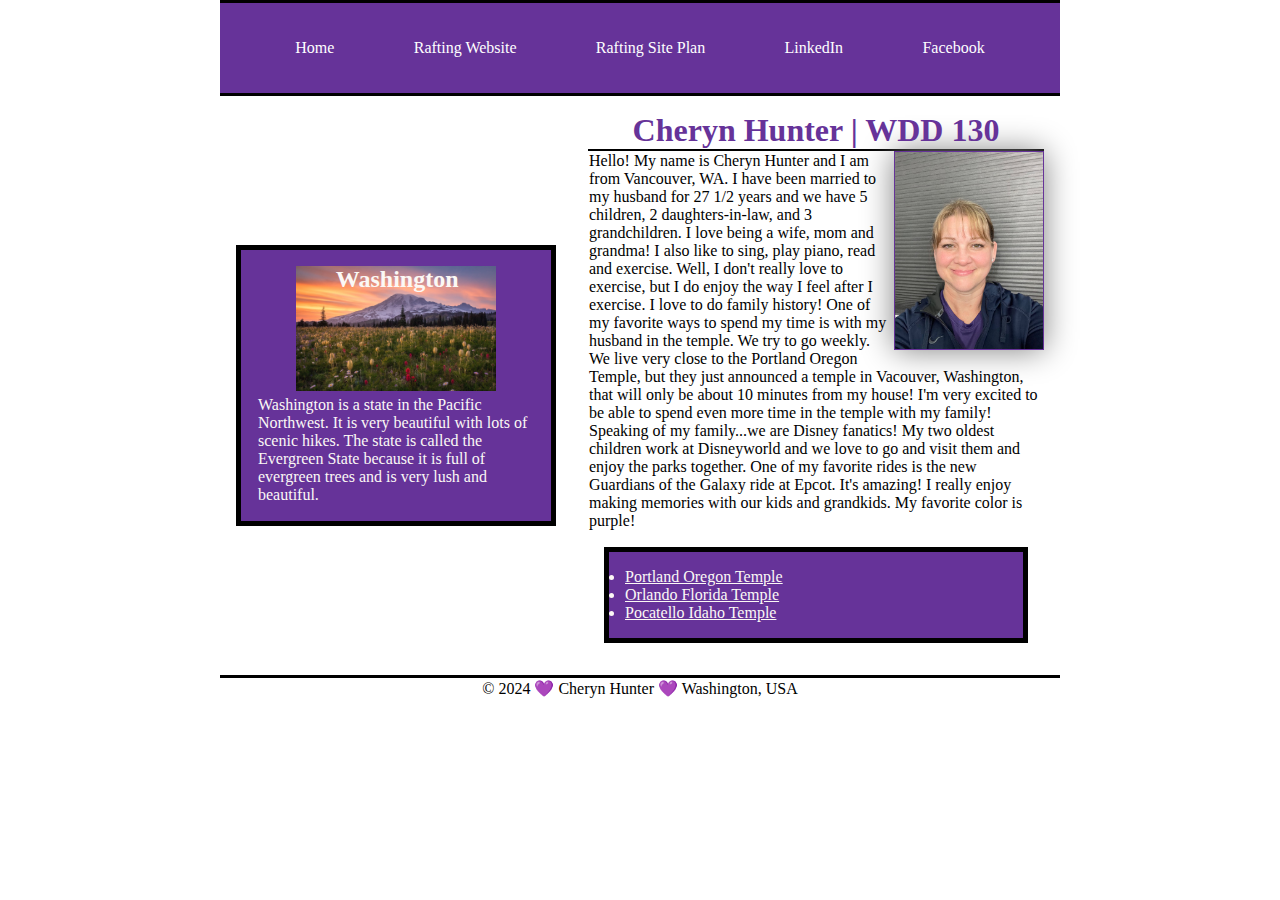
<file: index.html>
<!DOCTYPE html>
<html lang="en-US">
  <head>
    <meta charset="utf-8">
    <meta name="viewport" content="width=device-width,initial-scale=1.0">
    <title>Cheryn Marie Hunter | WDD 130</title>
    <meta name="description" content="This is a getting to know you page about Cheryn Hunter, for her class WDD130, and also includes some information about river rafting.">
    <meta name="author" content="Cheryn Hunter">
    <link rel="stylesheet" href="styles/styles.css">
  </head>
  <body>
    <header>
      <nav>
        <a href="#">Home</a>
        <a href="wwr/">Rafting Website</a>
        <a href="wwr/site-plan-rafting.html">Rafting Site Plan</a>
        <a href="https://www.linkedin.com/in/cheryn-hunter-31a5332a0/">LinkedIn</a>
        <a href="https://www.facebook.com/cheryn.hunter">Facebook</a>
      </nav>
    </header>
      <div class="grid">
        <main>
          <h1>Cheryn Hunter | WDD 130</h1>
          <img src="images/profile.jpg" alt="Cheryn M Hunter" width="200">
          <p>Hello!  My name is Cheryn Hunter and I am from Vancouver, WA.  I have been married to my husband for 27 1/2 years and we have 5 children, 2 daughters-in-law, and 3 grandchildren.  I love being a wife, mom and grandma!  I also like to sing, play piano, read and exercise.  Well, I don't really love to exercise, but I do enjoy the way I feel after I exercise. I love to do family history!  One of my favorite ways to spend my time is with my husband in the temple.  We try to go weekly.  We live very close to the Portland Oregon Temple, but they just announced a temple in Vacouver, Washington, that will only be about 10 minutes from my house!  I'm very excited to be able to spend even more time in the temple with my family!  Speaking of my family...we are Disney fanatics!  My two oldest children work at Disneyworld and we love to go and visit them and enjoy the parks together.  One of my favorite rides is the new Guardians of the Galaxy ride at Epcot.  It's amazing!  I really enjoy making memories with our kids and grandkids. My favorite color is purple!</p>
          <ul class="box">
            <li><a href="https://www.churchofjesuschrist.org/temples/details/portland-oregon-temple?lang=eng" target="_blank">Portland Oregon Temple</a></li>
            <li><a href="https://www.churchofjesuschrist.org/temples/details/orlando-florida-temple?lang=eng" target="-blank">Orlando Florida Temple</a></li>
            <li><a href="https://www.churchofjesuschrist.org/temples/details/pocatello-idaho-temple?lang=eng" target="_blank">Pocatello Idaho Temple</a></li>
          </ul>
        </main>
        <aside class="box">
          <h2>Washington</h2>
          <img src="images/washington.jpg" alt="Mount Ranier with flowers">
          <p>Washington is a state in the Pacific Northwest.  It is very beautiful with lots of scenic hikes.  The state is called the Evergreen State because it is full of evergreen trees and is very lush and beautiful.</p>
          </aside>
      </div>
    <footer>
      <p>© 2024 💜 Cheryn Hunter 💜  Washington, USA</p>
    </footer>
  </body>
  <!--5/8/24-->
</html>
</file>
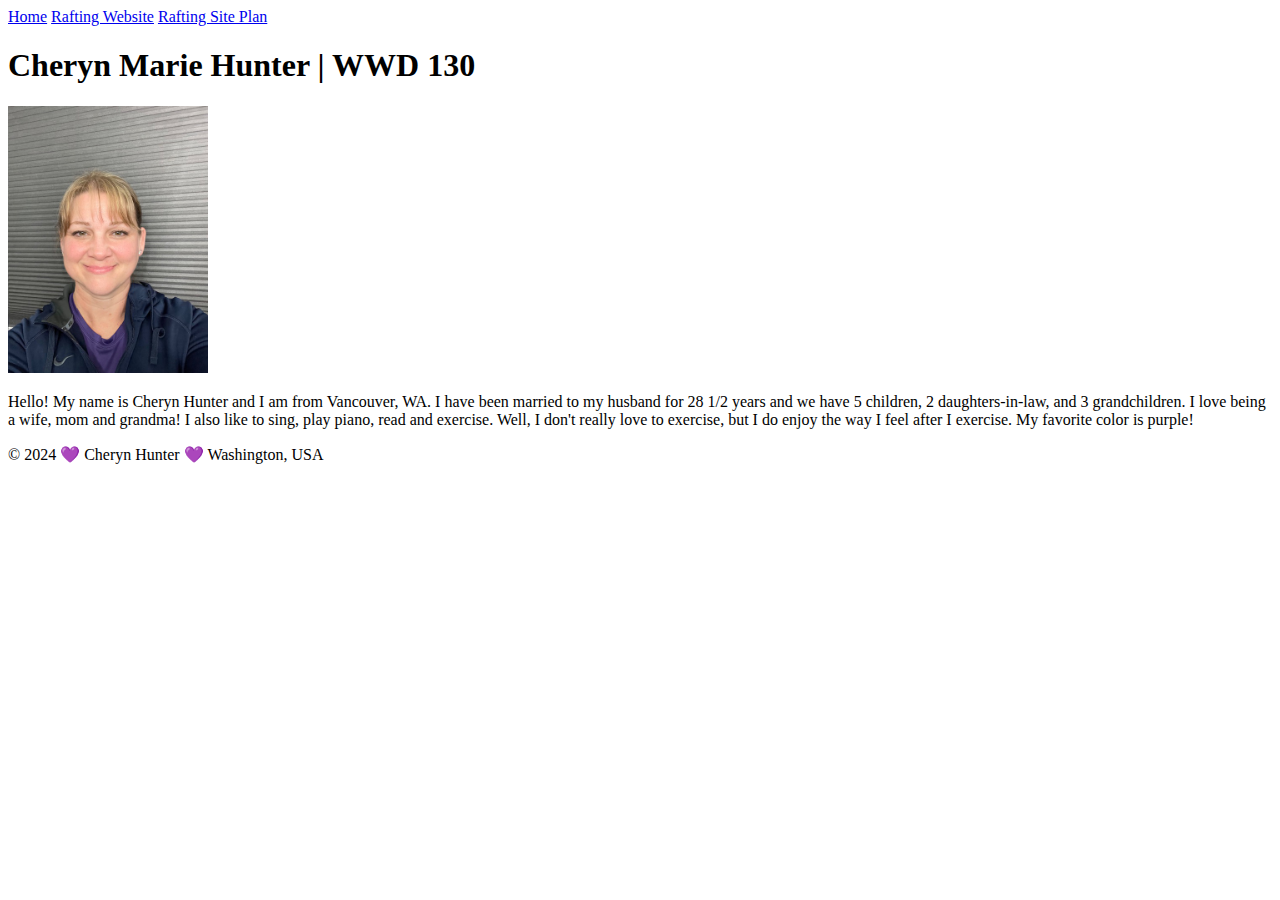
<file: test-site/index.html>
<!DOCTYPE html>
<html lang="en-US">
  <head>
    <meta charset="utf-8">
    <meta name="viewport" content="width=devce-width,initial-scal=1/0">
    <title>Cheryn Marie Hunter | WWD130</title>
  </head>
  <body>
    <header>
      <nav>
        <a href="#">Home</a>
        <a href="wwr/">Rafting Website</a>
        <a href="wwr/site-plan-rafting.html">Rafting Site Plan</a>
      </nav>
    </header>
    <main>
      <h1>Cheryn Marie Hunter | WWD 130</h1>
      <img src="images/profile.jpg" alt="Cheryn M Hunter" width="200">
      <p>Hello!  My name is Cheryn Hunter and I am from Vancouver, WA.  I have been married to my husband for 28 1/2 years and we have 5 children, 2 daughters-in-law, and 3 grandchildren.  I love being a wife, mom and grandma!  I also like to sing, play piano, read and exercise.  Well, I don't really love to exercise, but I do enjoy the way I feel after I exercise. My favorite color is purple!</p>
    </main>
    <footer>
      <p>© 2024 💜 Cheryn Hunter 💜  Washington, USA</p>
    </footer>
  </body>
</html>
</file>
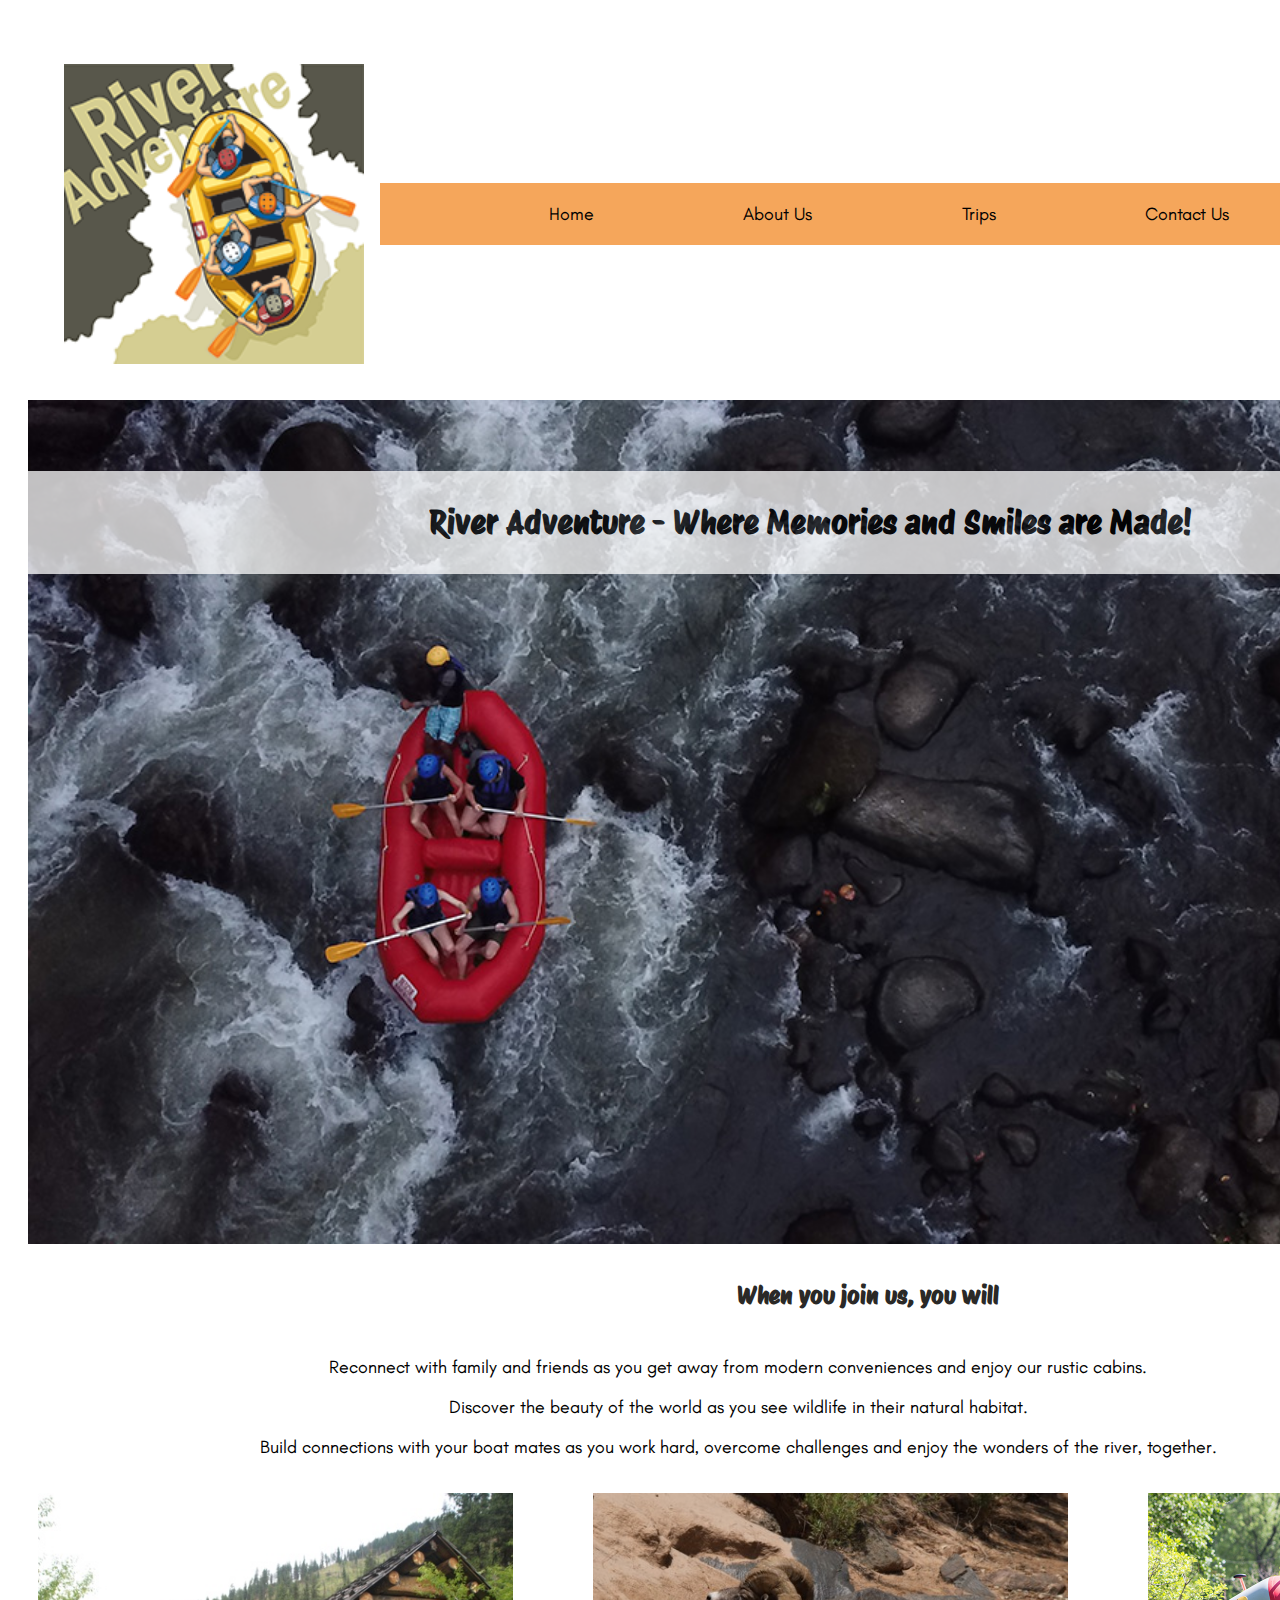
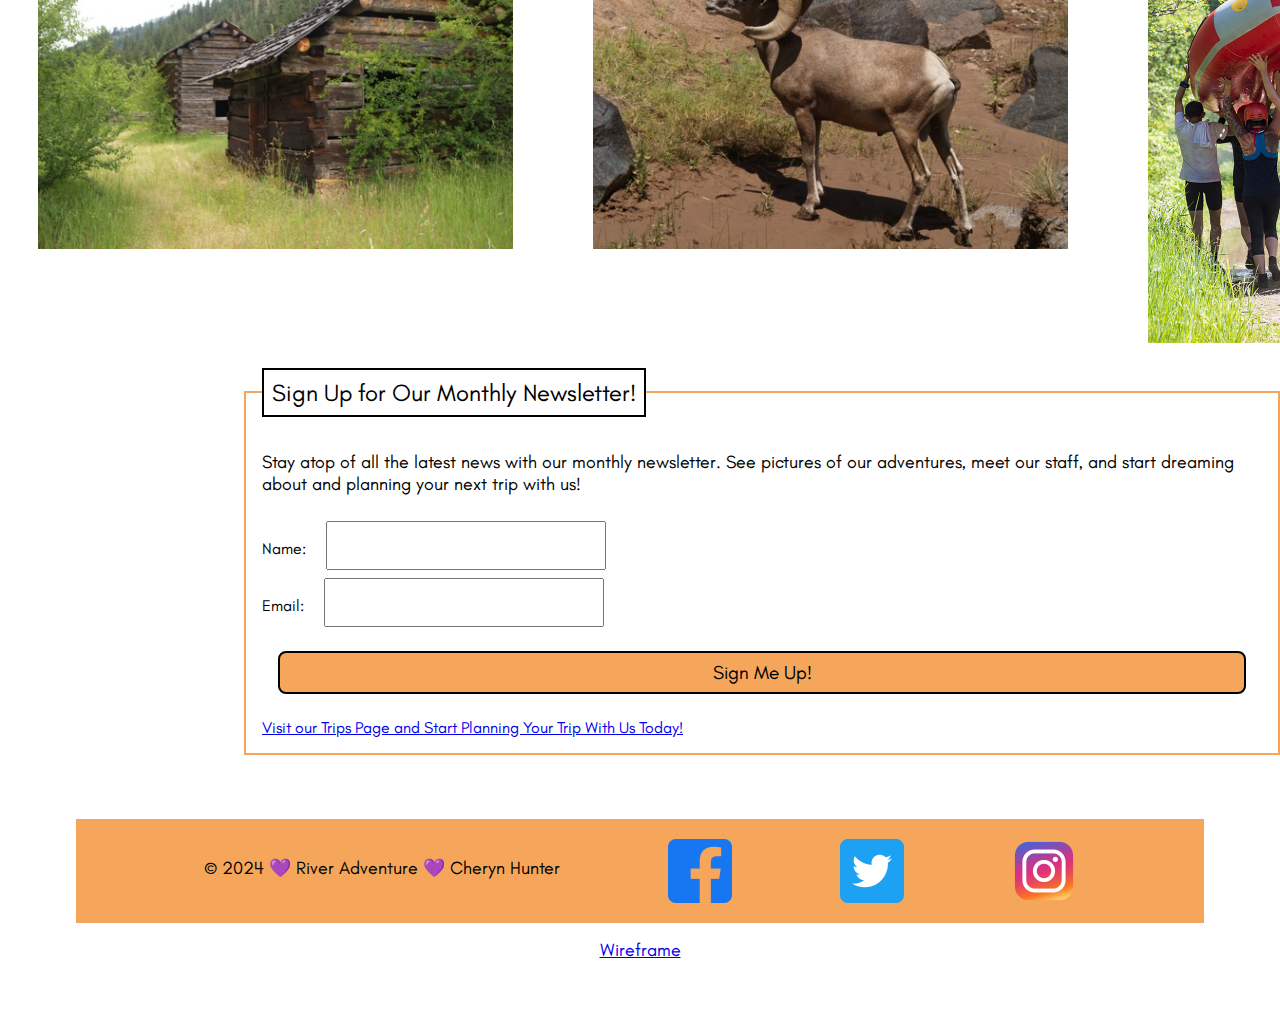
<file: wwr/index.html>
<!DOCTYPE html>
<html lang="en-US">
<head>
    <meta charset="utf-8">
    <meta name="viewport" content="width=device-width, initial-scale=1.0">
    <title>River Adventure | Home</title>
    <meta name="description" content="This is the home page for our rafting website.">
    <meta name="author" content="Cheryn Hunter">
    <link rel="stylesheet" href="styles/rafting.css">
</head>
<body>
    <header>
        <img src="images/river_adventure_logo.png" width = 300 alt="Rafting Site Logo">
        <nav>
            <a href="index.html">Home</a>
            <a href="about.html">About Us</a>
            <a href="trips.html">Trips</a>
            <a href="contact.html">Contact Us</a>
        </nav>
    </header>
    <main>
        <div class="banner">
            <img src="images/rafting_full_width.jpg" width= 1500 alt="Beautiful River Scene">
            <h1>River Adventure - Where Memories and Smiles are Made!</h1>
        </div>
        <section>
            <div class="grid_home">    
                <div class="heading">
                    <h2>When you join us, you will</h2>
                </div>
                    <div class="text_home">  
                    <p>Reconnect with family and friends as you get away from modern conveniences and enjoy our rustic cabins.</p>
                    <p>Discover the beauty of the world as you see wildlife in their natural habitat.</p>
                    <p>Build connections with your boat mates as you work hard, overcome challenges and enjoy the wonders of the river, together.</p>
                </div> 
                <div class="img1_home">     
                    <img src="images/rafting_camp.jpg" width = 475 alt="Rafting Image Cabins">
                </div>
                <div class="img2_home">
                    <img src="images/rafting_wildlife.jpg" width = 475 alt="Rafting Image of a goat">
                </div>
                <div class="img3_home">
                    <img src="images/rafting_teamwork.jpg" width = 300 alt="Rafting Image carrying a raft">
                </div>
            </div>
        </section>
        <section>
            <div class="home_form">
            <fieldset>
                <legend>Sign Up for Our Monthly Newsletter!</legend>
                <p>Stay atop of all the latest news with our monthly newsletter.  See pictures of our adventures, meet our staff, and start dreaming about and planning your next trip with us!</p>
                <div>
                    <label for="fullname">Name:</label>
                    <input type="text" id="fullname" name="fullname"><br>
                </div>
                <div>    
                    <label for="usermail">Email:</label>
                    <input type="text" id="usermail" name="usermail">
                </div>
                <button type="submit">Sign Me Up!</button>
                <div>
                    <a href="trips.html" target="trips.html">Visit our Trips Page and Start Planning Your Trip With Us Today!</a> 
                </div>
            </fieldset>
            </div>
        </section>
    </main>
    <footer>
        <nav class="sociallinks">
        <p>© 2024 💜 River Adventure 💜 Cheryn Hunter </p>
        <a href="https://www.facebook.com/">
            <img src="images/facebook_logo.webp" alt="Facebook">
        </a>
        <a href="http://www.twitter.com/">
            <img src="images/twitter_logo.webp" alt="Twitter">
        </a>
        <a href="http://www.instagram.com/">
            <img src="images/instagram_logo.webp" alt="Instagram">
        </a>
        </nav>
        <a href="https://app.moqups.com/VgoqsIKIDoUHlzZID0uE18DLjal6WT64/view/page/a11b8ff83">Wireframe</a>
    </footer>    
</body>
</html>
</file>
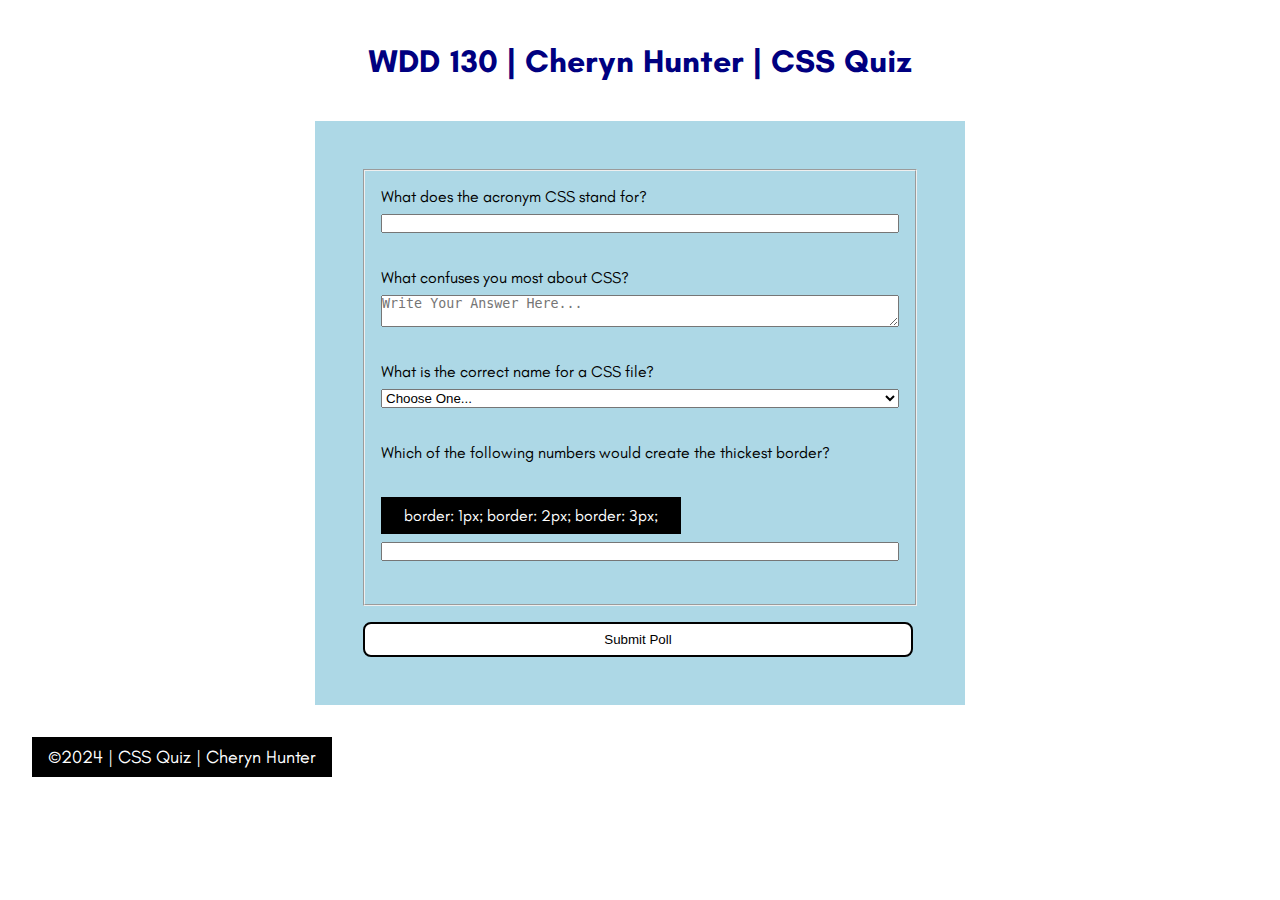
<file: quiz.html>
<!DOCTYPE html>
<html lang="en">
<head>
    <meta charset="UTF-8">
    <meta name="viewport" content="width=device-width, initial-scale=1.0">
    <title>CSS Quiz</title>
    <meta name="description" content="This is a kquiz about CSS.">
    <meta name="author" content="Cheryn Hunter">
    <link rel="stylesheet" href="styles/quiz.css">
</head>
<body>
    <header>
        <h1>WDD 130 | Cheryn Hunter | CSS Quiz</h1>
    </header>
    <main>
        <form>
            <fieldset>
                    <label for="q1">What does the acronym CSS stand for?</label>
                    <input type="text" id="q1" name="q1"><br>   
                    <label for="q2">What confuses you most about CSS?</label>
                    <textarea id="q2" name="q2" rows="2" placeholder="Write Your Answer Here..."></textarea><br>  
                    <label for="q3">What is the correct name for a CSS file? </label>
                    <select id="q3" name="q3">
                        <option value="choose one">Choose One...</option>
                        <option value="styles.html">styles.html</option>
                        <option value="styles.py">styles.py</option>
                        <option value="styles.css">styles.css</option>
                    </select><br>
                    <label for="q4">Which of the following numbers would create the thickest border?</label><br>
                    <p>border: 1px;   border: 2px;   border: 3px; </p>
                    <input type="number" id="q4" name="q4" min="1" max="3"><br>
            </fieldset>
            <button type="submit">Submit Poll</button>
        </form>
    </main>
    <footer>
        <p>©2024 | CSS Quiz | Cheryn Hunter</p>
    </footer>   
    
</body>
</html>
</file>
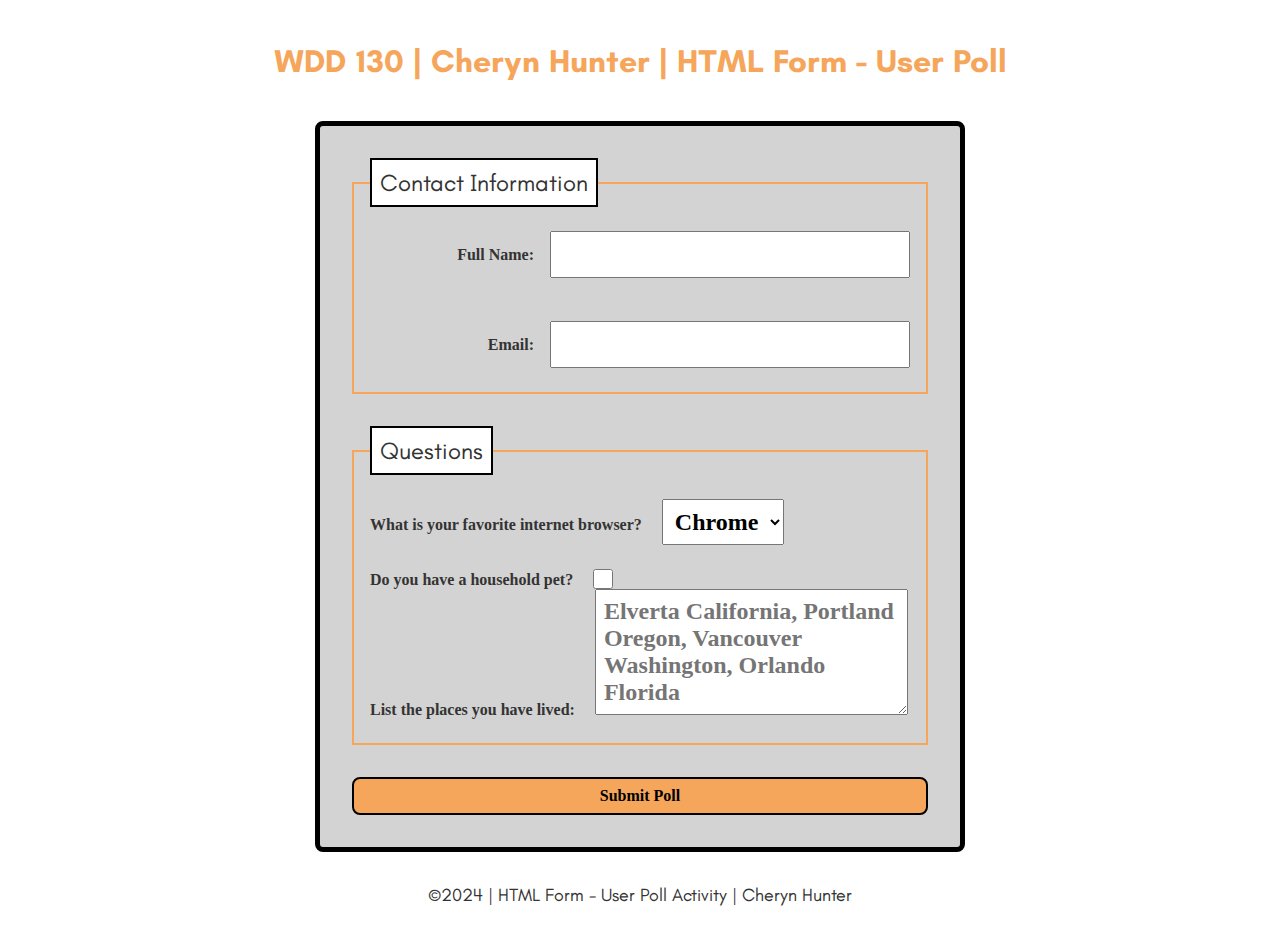
<file: week05/poll-form.html>
<!DOCTYPE html>
<html lang="en">
<head>
    <meta charset="UTF-8">
    <meta name="viewport" content="width=device-width, initial-scale=1.0">
    <title>WDD 130 | HTML Form - User Poll</title>
    <link rel="stylesheet" href="styles/poll-form.css">
</head>
<body>
    <header>
        <h1>WDD 130 | Cheryn Hunter | HTML Form - User Poll</h1>
    </header>
    <main>
        <form>
            <fieldset>
                <legend>Contact Information</legend>
                <div class="form-item column2">
                    <label for="fullname">Full Name:</label>
                    <input type="text" id="fullname" name="fullname"><br>
                </div>
                <div class="form-item column2">    
                    <label for="usermail">Email:</label>
                    <input type="text" id="usermail" name="usermail">
                </div>
            </fieldset>
            <fieldset>
                <legend>Questions</legend>
                <div class="form-items column1">    
                    <label for="browser">What is your favorite internet browser?</label>
                    <select id="browser" name="browser">
                        <option value="chrome">Chrome</option>
                        <option value="firefox">Firefox</option>
                        <option value="safari">Safari</option>
                        <option value="edge">Edge</option>
                        <option value="brave">Brave</option>
                        <option value="other">Other</option>
                    </select><br>
                </div>
                <div class="form-items column1">
                    <label for="pet">Do you have a household pet?</label>
                    <input type="checkbox" id="pet" name="pet"><br>
                    <label for="feedback">List the places you have lived:</label>
                    <textarea id="feedback" name="feedback" rows="4" placeholder="Elverta California, Portland Oregon, Vancouver Washington, Orlando Florida"></textarea>
                </div>
            </fieldset>
            <button type="submit">Submit Poll</button>
        </form>
    </main>
    <footer>
        <p>©2024 | HTML Form - User Poll Activity | Cheryn Hunter</p>
    </footer>
</body>
</html>
</file>
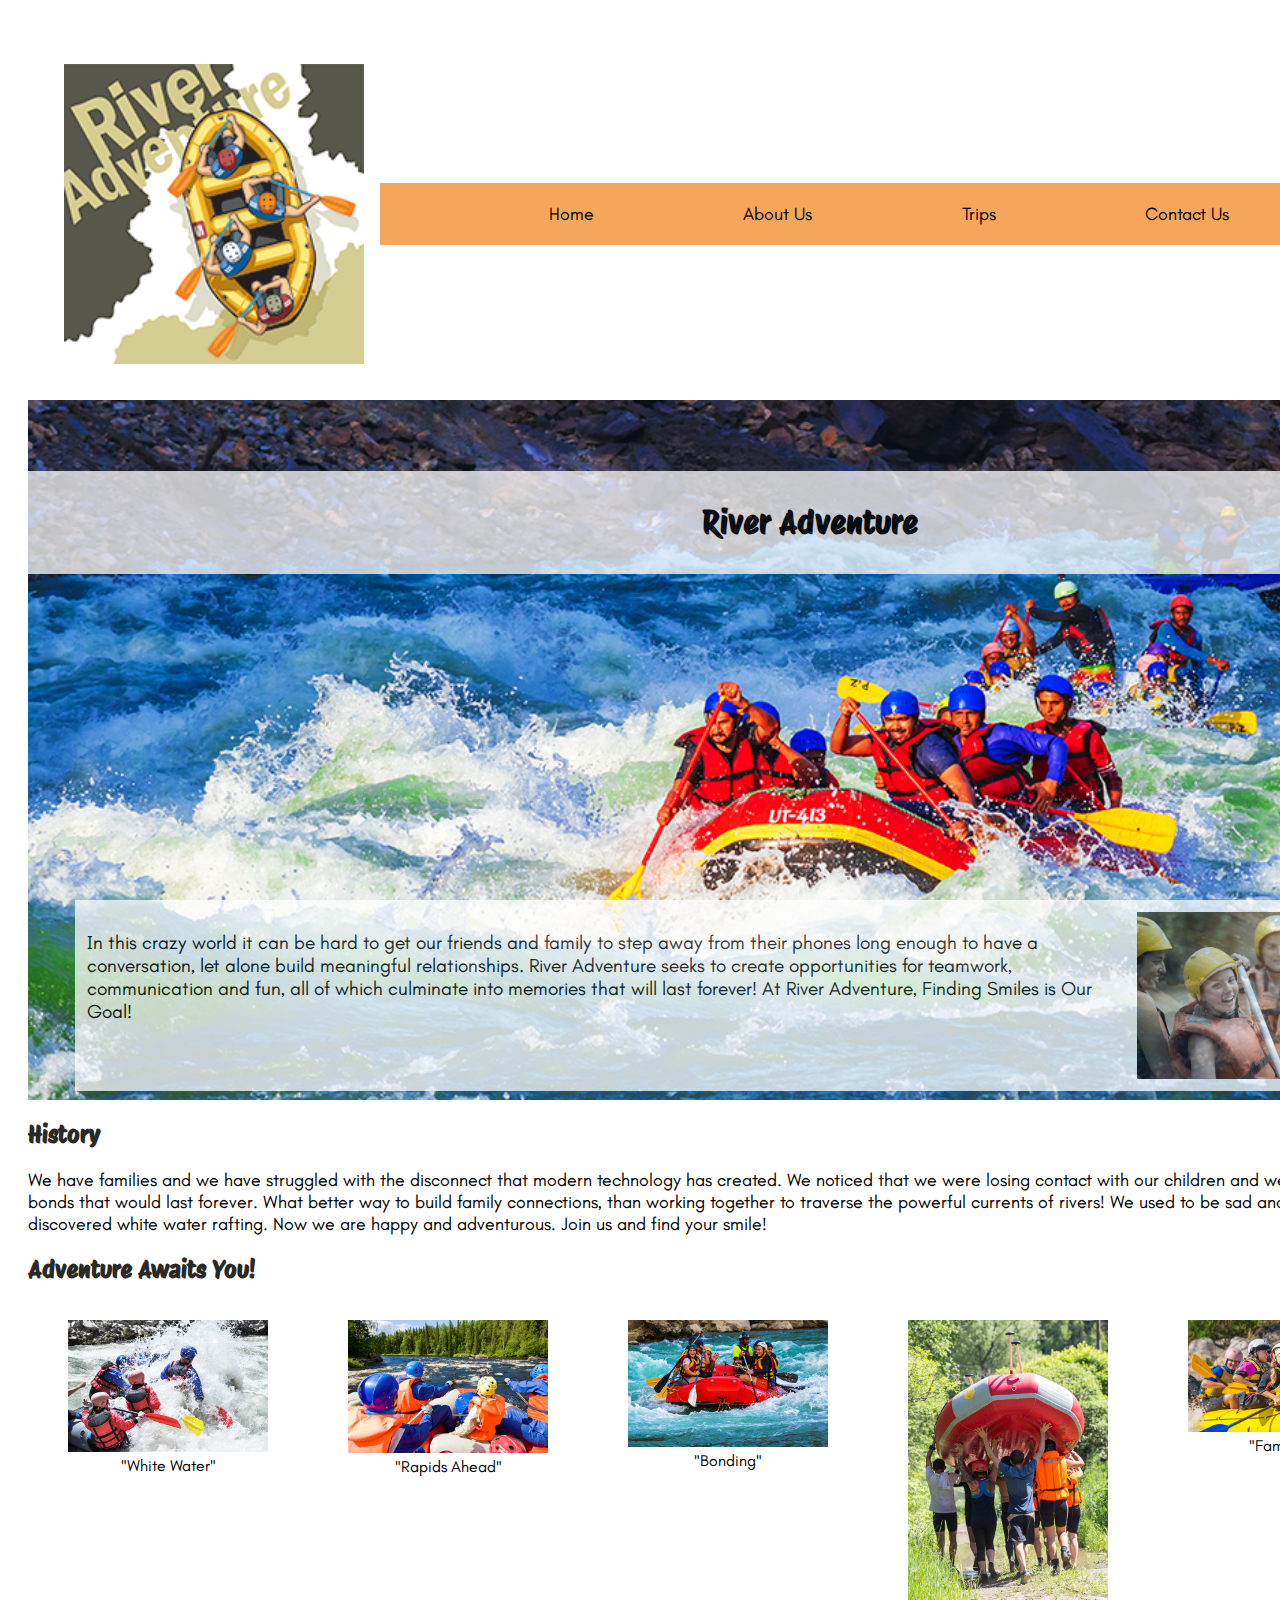
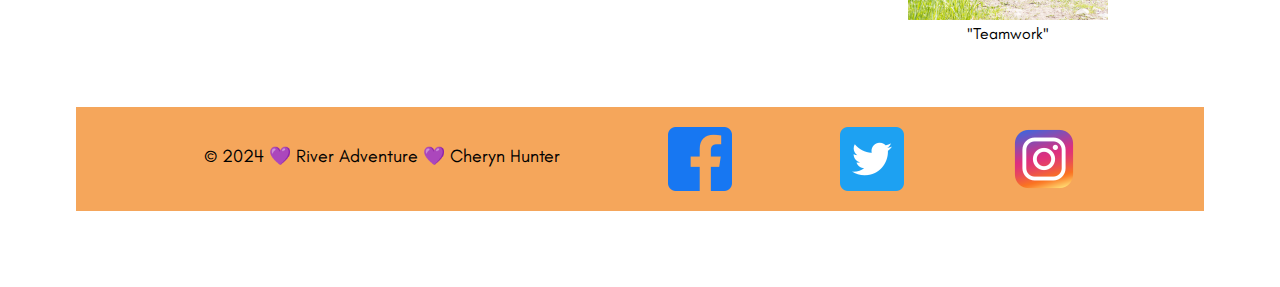
<file: wwr/about.html>
<!DOCTYPE html>
<html lang="en-US">
<head>
    <meta charset="utf-8">
    <meta name="viewport" content="width=device-width, initial-scale=1.0">
    <title>River Adventure | About Us</title>
    <meta name="description" content="This is the about us page for our rafting website.">
    <meta name="author" content="Cheryn Hunter">
    <link rel="stylesheet" href="styles/rafting.css">
</head>
<body>
    <header>
        <img src="images/river_adventure_logo.png" width = 300 alt="Rafting Site Logo">
        <nav>
            <a href="index.html">Home</a>
            <a href="about.html">About Us</a>
            <a href="trips.html">Trips</a>
            <a href="contact.html">Contact Us</a>
        </nav>
    </header>
    <main>
        <div class="hero">
            <img src="images/wwr_hero_image.jpg" alt="People Rafting">
            <h1>River Adventure</h1>
            <article>
                <img src="images/smiling_client.png" alt="Smiling Rafting Client">
                <p>In this crazy world it can be hard to get our friends and family to step away from their phones long enough to have a conversation, let alone build meaningful relationships.  River Adventure seeks to create opportunities for teamwork, communication and fun, all of which culminate into memories that will last forever! At River Adventure, Finding Smiles is Our Goal!</p>
            </article>
        </div>
        <section>
            <h2>History</h2>
            <p>We have families and we have struggled with the disconnect that modern technology has created.  We noticed that we were losing contact with our children and we wanted to create bonds that would last forever.  What better way to build family connections, than working together to traverse the powerful currents of rivers! We used to be sad and bored, then we discovered white water rafting.  Now we are happy and adventurous. Join us and find your smile!</p>
        </section>
        <section>
            <h2>Adventure Awaits You!</h2>
            <div class="images">
                <figure>
                    <img src="images/rafting_image1.jpg" width = 200 alt="Rafting Image 1">
                        <figcaption>"White Water"</figcaption>
                </figure>
                <figure>
                    <img src="images/rafting_image2.jpg" width = 200 alt="Rafting Image 2">
                        <figcaption>"Rapids Ahead"</figcaption>
                </figure>
                <figure>
                    <img src="images/rafting_image3.jpg" width = 200 alt="Rafting Image 3">
                        <figcaption>"Bonding"</figcaption>
                </figure>
                <figure>   
                    <img src="images/rafting_teamwork.jpg" width = 200 alt="Rafting Image 4">     
                        <figcaption>"Teamwork"</figcaption>
                </figure>
                <figure> 
                    <img src="images/rafting_image5.jpg" width = 200 alt="Rafting Image 5">
                        <figcaption>"Family Fun</figcaption>
                </figure>
            </div>    
        </section>
    </main>
    <footer>
        <nav class="sociallinks">
        <p>© 2024 💜 River Adventure 💜 Cheryn Hunter </p>
        <a href="https://www.facebook.com/">
            <img src="images/facebook_logo.webp" alt="Facebook">
        </a>
        <a href="http://www.twitter.com/">
            <img src="images/twitter_logo.webp" alt="Twitter">
        </a>
        <a href="http://www.instagram.com/">
            <img src="images/instagram_logo.webp" alt="Instagram">
        </a>
        </nav>
    </footer>    
</body>
</html>
</file>
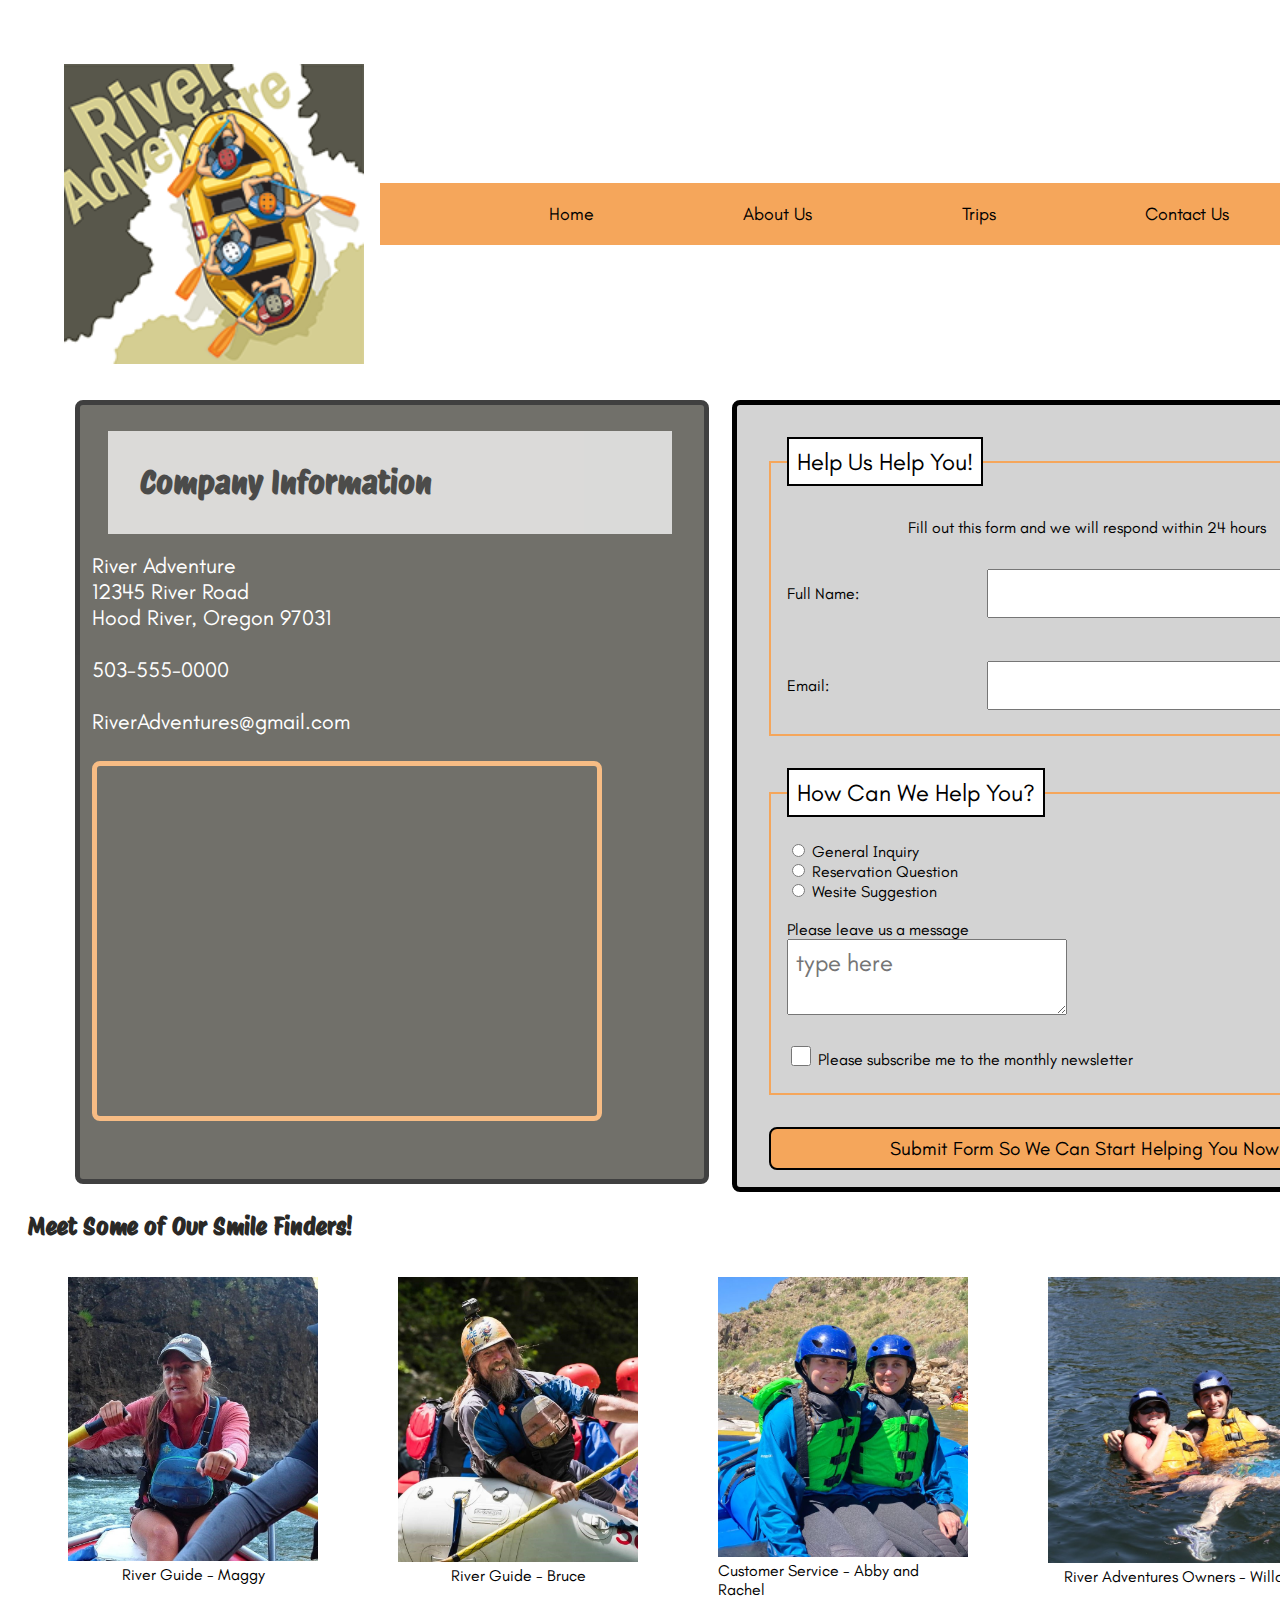
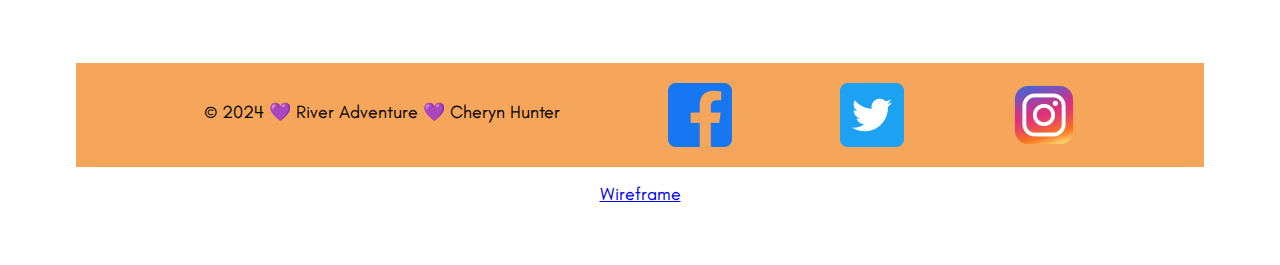
<file: wwr/contact.html>
<!DOCTYPE html>
<html lang="en-US">
<head>
    <meta charset="utf-8">
    <meta name="viewport" content="width=device-width, initial-scale=1.0">
    <title>River Adventure | Contact Us</title>
    <meta name="description" content="This is the contact us page for our rafting website.">
    <meta name="author" content="Cheryn Hunter">
    <link rel="stylesheet" href="styles/rafting.css">
</head>
<body>
    <header>
        <img src="images/river_adventure_logo.png" width= 300 alt="Rafting Site Logo">
        <nav>
            <a href="index.html">Home</a>
            <a href="about.html">About Us</a>
            <a href="trips.html">Trips</a>
            <a href="contact.html">Contact Us</a>
        </nav>
    </header>
    <main>
        <div class="grid">
        <section>
            <article>
                <h1>Company Information</h1>
                <p>River Adventure<br> 12345 River Road<br>Hood River, Oregon 97031<br><br> 503-555-0000<br><br> RiverAdventures@gmail.com<br><br>
                <iframe src="https://www.google.com/maps/embed?pb=!1m18!1m12!1m3!1d89232.68585102963!2d-121.5686109!3d45.66043155!2m3!1f0!2f0!3f0!3m2!1i1024!2i768!4f13.1!3m3!1m2!1s0x549608da55e87107%3A0x2ebbbaed3f0ad713!2sHood%20River!5e0!3m2!1sen!2sus!4v1716656356239!5m2!1sen!2sus"></iframe>
            </article>
        </section>
        <form>
            <fieldset>
                <legend>Help Us Help You!</legend>
                <p>Fill out this form and we will respond within 24 hours</p>
                <div class="form-item column2">
                    <label for="fullname">Full Name:</label>
                    <input type="text" id="fullname" name="fullname"><br>
                </div>
                <div class="form-item column2">    
                    <label for="usermail">Email:</label>
                    <input type="text" id="usermail" name="usermail">
                </div>
            </fieldset>
            <fieldset>
                <legend>How Can We Help You?</legend>
                <div class="form-items column1">    
                    <input type="radio" id="inquiry" name="General Inquiry">
                    <label for="inquiry">General Inquiry</label><br>
                    <input type="radio" id="reservation" name="Reservation Question">
                    <label for="reservation">Reservation Question</label><br>
                    <input type="radio" id="suggestion" name="Website Suggestion">
                    <label for="suggestion">Wesite Suggestion</label><br><br>
                    <label for="feedback">Please leave us a message</label><br>
                    <textarea id="feedback" name="feedback" rows="2" placeholder="type here"></textarea>
                </div>
                <div class="form-items column1">
                    <input type="checkbox" id="subscription" name="subscription">
                    <label for="subscription">Please subscribe me to the monthly newsletter</label>
                </div>
            </fieldset>
            <button type="submit">Submit Form So We Can Start Helping You Now!</button>
        </form>
        </div>
            <h2>Meet Some of Our Smile Finders!</h2>
            <div class="images">
                <figure>
                    <img src="images/rafting_maggy.jpg" width = 250 alt="River Guide - Maggy">
                        <figcaption>River Guide - Maggy</figcaption>
                </figure>
                <figure>
                    <img src="images/rafting_bruce.jpg" width = 240 alt="River Guide - Bruce">
                        <figcaption>River Guide - Bruce</figcaption>
                </figure>
                <figure>
                    <img src="images/rafting_customer_service.jpg" width = 250 alt="River Adventure Customer Service">
                        <figcaption>Customer Service - Abby and Rachel</figcaption>
                </figure>
                <figure>
                    <img src="images/rafting_owners.jpg" width = 350 alt="River Adventure Owners">
                        <figcaption>River Adventures Owners - Willow and Sterling</figcaption>
                </figure>
            </div>    
    </main>
    <footer>
        <nav class="sociallinks">
        <p>© 2024 💜 River Adventure 💜 Cheryn Hunter </p>
        <a href="https://www.facebook.com/">
            <img src="images/facebook_logo.webp" alt="Facebook">
        </a>
        <a href="http://www.twitter.com/">
            <img src="images/twitter_logo.webp" alt="Twitter">
        </a>
        <a href="http://www.instagram.com/">
            <img src="images/instagram_logo.webp" alt="Instagram">
        </a>
        </nav>
        <a href="https://app.moqups.com/VgoqsIKIDoUHlzZID0uE18DLjal6WT64/view/page/a29d6f3c2">Wireframe</a>
    </footer>    
</body>
</html>
</file>
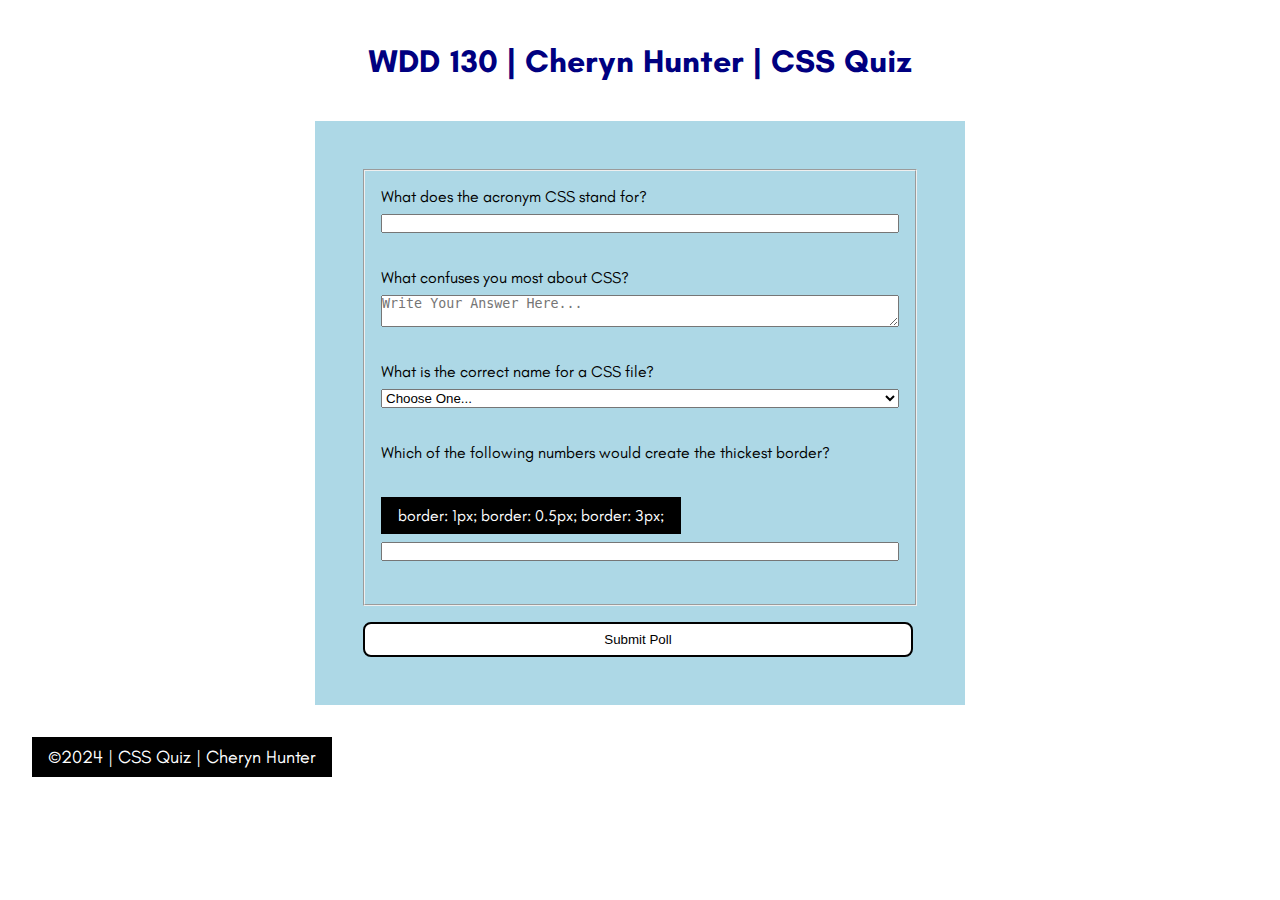
<file: wwr/quiz.html>
<!DOCTYPE html>
<html lang="en">
<head>
    <meta charset="UTF-8">
    <meta name="viewport" content="width=device-width, initial-scale=1.0">
    <title>CSS Quiz</title>
    <link rel="stylesheet" href="styles/quiz.css">
</head>
<body>
    <header>
        <h1>WDD 130 | Cheryn Hunter | CSS Quiz</h1>
    </header>
    <main>
        <form>
            <fieldset>
                    <label for="q1">What does the acronym CSS stand for?</label>
                    <input type="text" id="q1" name="q1"><br>   
                    <label for="q2">What confuses you most about CSS?</label>
                    <textarea id="q2" name="q2" rows="2" placeholder="Write Your Answer Here..."></textarea><br>  
                    <label for="q3">What is the correct name for a CSS file? </label>
                    <select id="q3" name="q3">
                        <option value="choose one">Choose One...</option>
                        <option value="styles.html">styles.html</option>
                        <option value="styles.py">styles.py</option>
                        <option value="styles.css">styles.css</option>
                    </select><br>
                    <label for="q4">Which of the following numbers would create the thickest border?</label><br>
                    <p>border: 1px;   border: 0.5px;   border: 3px; </p>
                    <input type="text" id="q4" name="q4"><br>
            </fieldset>
            <button type="submit">Submit Poll</button>
        </form>
    </main>
    <footer>
        <p>©2024 | CSS Quiz | Cheryn Hunter</p>
    </footer>   
    
</body>
</html>
</file>
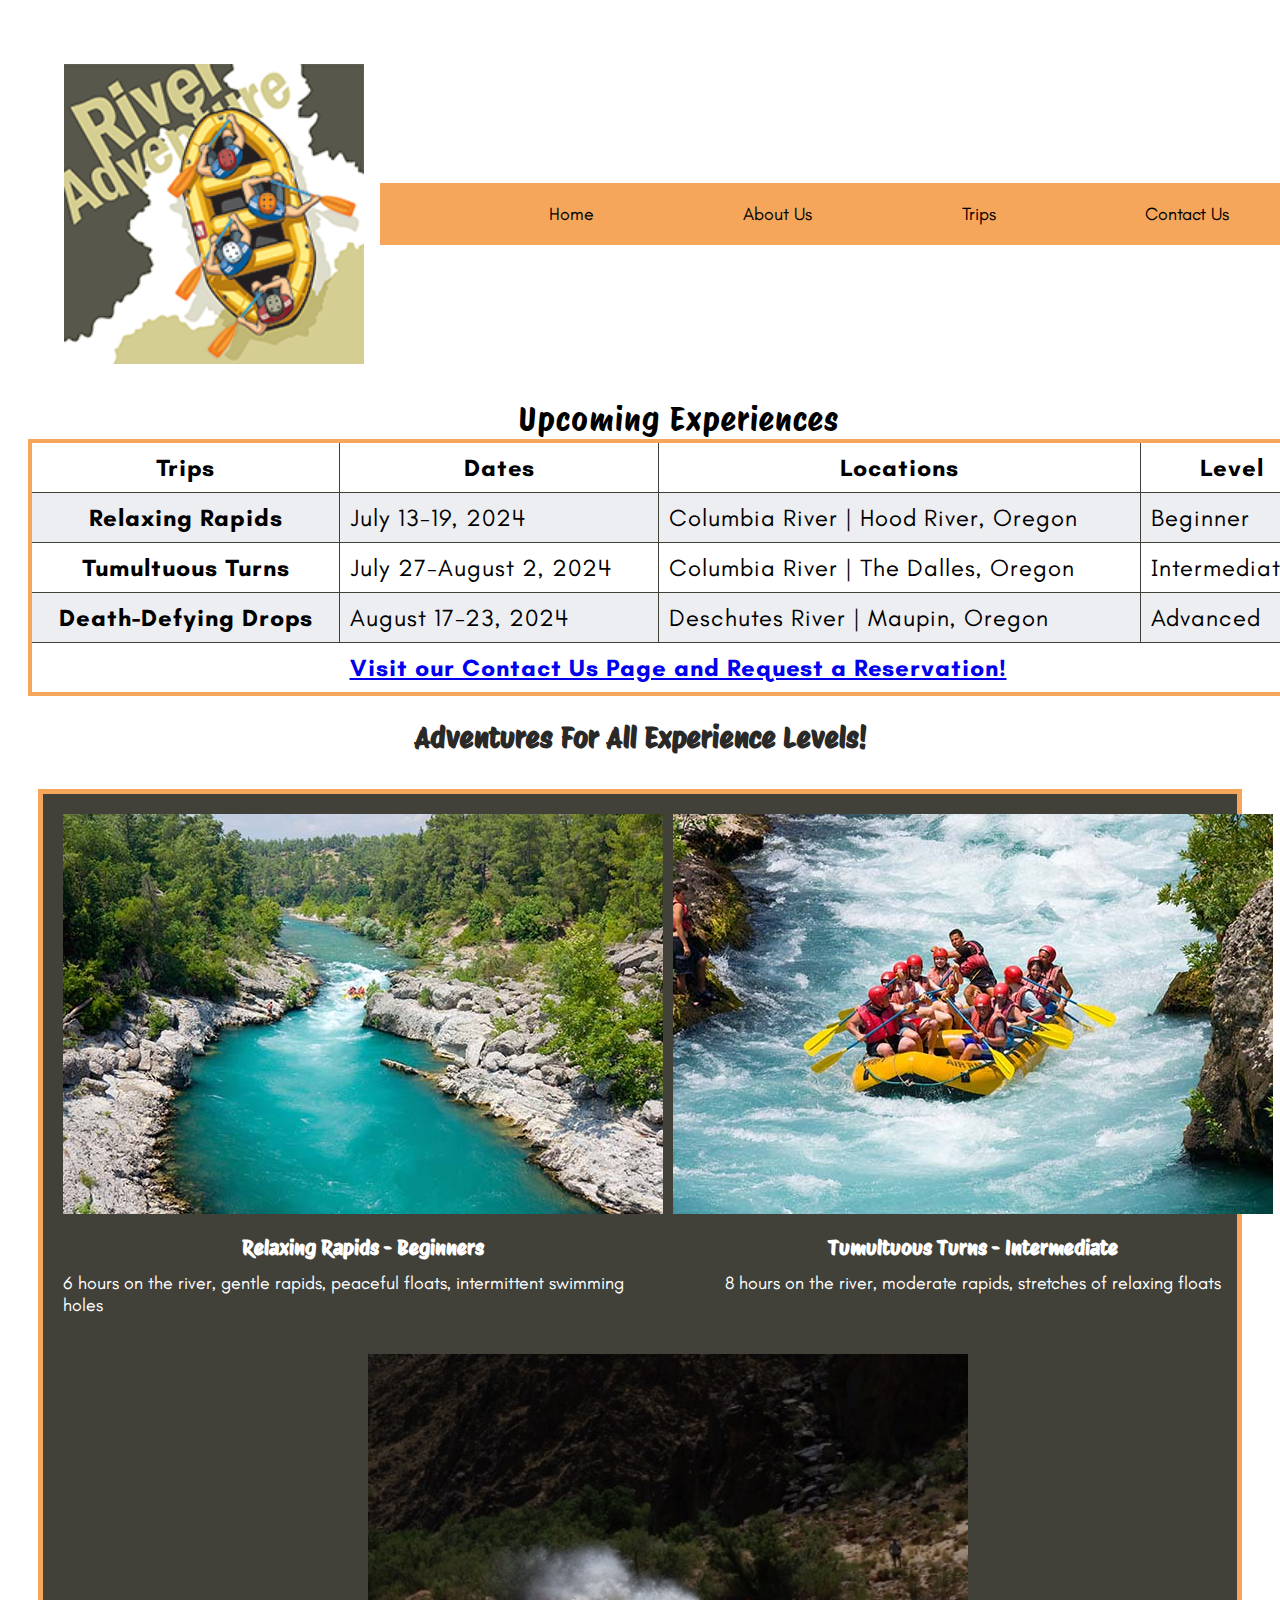
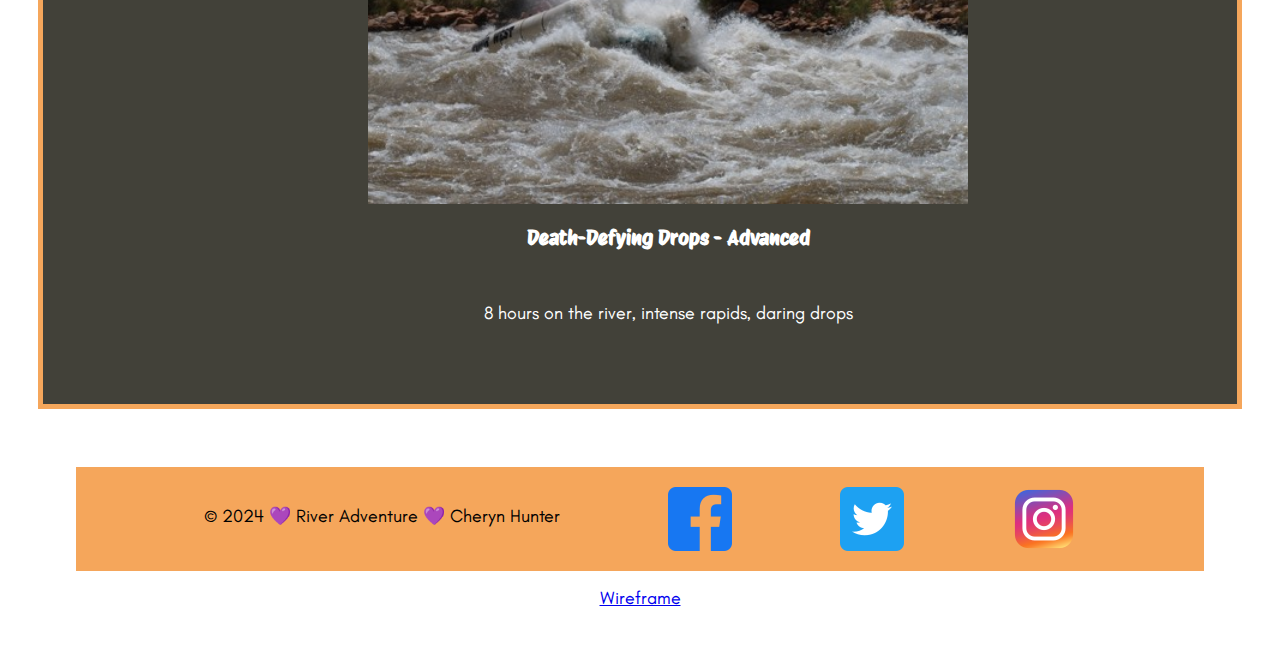
<file: wwr/trips.html>
<!DOCTYPE html>
<html lang="en-US">
<head>
    <meta charset="utf-8">
    <meta name="viewport" content="width=device-width, initial-scale=1.0">
    <title>River Adventure | Trips</title>
    <meta name="description" content="This is the trips page for our rafting website.">
    <meta name="author" content="Cheryn Hunter">
    <link rel="stylesheet" href="styles/rafting.css">
</head>
<body>
    <header>
        <img src="images/river_adventure_logo.png" width= 300 alt="Rafting Site Logo">
        <nav>
            <a href="index.html">Home</a>
            <a href="about.html">About Us</a>
            <a href="trips.html">Trips</a>
            <a href="contact.html">Contact Us</a>
        </nav>
    </header>
    <main>
        <table class="center">
            <caption>Upcoming Experiences</caption>
            <thead>
                <tr>
                    <th scope="col">Trips</th>
                    <th scope="col">Dates</th>
                    <th scope="col">Locations</th>
                    <th scope="col">Level</th>
                </tr>
            </thead>
            <tbody>
                <tr>
                    <th scope="row">Relaxing Rapids</th>
                    <td>July 13-19, 2024</td>
                    <td>Columbia River | Hood River, Oregon</td>
                    <td>Beginner</td>
                </tr>
                <tr>
                    <th scope="row">Tumultuous Turns</th>
                    <td>July 27-August 2, 2024</td>
                    <td>Columbia River | The Dalles, Oregon</td>
                    <td>Intermediate</td>
                </tr>
                <tr>
                    <th scope="row">Death-Defying Drops</th>
                    <td>August 17-23, 2024</td>
                    <td>Deschutes River | Maupin, Oregon</td>
                    <td>Advanced</td>
                </tr>
            </tbody>
            <tfoot>
                <tr>
                    <th scope="row" colspan="4">
                        <a href="contact.html" target="contact.html">Visit our Contact Us Page and Request a Reservation!</a> 
                    </th>
                </tr>
            </tfoot>
        </table>
            <div class="h2_trip">
            <h2>Adventures For All Experience Levels!</h2>
            </div>
            <div class="images_trip">  
                <div class="img1_trip">
                <img src="images/trip_1.jpg" width = 600 alt="Trip 1 Relaxing Rapids">
                </div>
                <div class="img2_trip">
                <img src="images/trip_3.jpg" width = 600 alt="Trip 3 Tumultuous Turns">
                </div>
                <div class="img3_trip">
                <img src="images/trip_2.jpg" width = 600 alt="Trip 2 Death-Defying Drops">
                </div>
                <div class="text1_trip">
                <p>6 hours on the river, gentle rapids, peaceful floats, intermittent swimming holes</p>
                </div>
                <div class="text2_trip">
                <p>8 hours on the river, moderate rapids, stretches of relaxing floats</p>
                </div>
                <div class="text3_trip">
                <p>8 hours on the river, intense rapids, daring drops</p>                 
                </div>
                <div class="text4_trip>">
                <h3>Relaxing Rapids - Beginners</h3>
                </div>
                <div class="text5_trip">
                <h3>Tumultuous Turns - Intermediate</h3> 
                </div>
                <div class="text6_trip">
                <h3>Death-Defying Drops - Advanced</h3>
                </div>
            </div>    
    </main>
    <footer>
        <nav class="sociallinks">
        <p>© 2024 💜 River Adventure 💜 Cheryn Hunter </p>
        <a href="https://www.facebook.com/">
            <img src="images/facebook_logo.webp" alt="Facebook">
        </a>
        <a href="http://www.twitter.com/">
            <img src="images/twitter_logo.webp" alt="Twitter">
        </a>
        <a href="http://www.instagram.com/">
            <img src="images/instagram_logo.webp" alt="Instagram">
        </a>
        </nav>
        <a href="https://app.moqups.com/VgoqsIKIDoUHlzZID0uE18DLjal6WT64/view/page/a10a0caaa">Wireframe</a>
    </footer>    
</body>
</html>
</file>
<file: styles/styles.css>
*{
    margin: 0;
    padding: 0;
    box-sizing: border-box;
}

body{
    font-size: 16px;
}

nav {
    background-color: rebeccapurple;
    padding: 1rem;
    display: flex;
    justify-content: space-evenly;
    align-items: center;

}

nav a {
    color: white;
    display: block;
    padding: 20px;
    text-decoration: none;

}

h1 {
    color: rebeccapurple;
    border-bottom: 2px solid black;
    text-align: center;
}
main img {
    width: 150px;
    height: auto;
    border: 1px solid rebeccapurple;
    box-shadow: 0 0 30px gray;
    float: right;
}
p {
    padding: 1px;
    text-align: left;
}

main {
    grid-column: 2/3;
    margin: 1rem;
}
aside {
    width: 20rem;
    border: 5px solid rgba(0, 0, 0, 5);
    text-align: center;
    position: relative;
    grid-column: 1/2;
    grid-row: 1/2;
}
aside img {
    width: 200px;
    height: auto;
}
aside h2{
    position: absolute;
    right: 92.5px

}
header, .grid, footer {
    max-width: 840px;
    margin: 0 auto;
    border-top: 3px solid black;
    
}

footer{
    display: flex;
    justify-content: center;
}

/* Class Selectors */
.box a {
    color: rgb(251, 248, 245);
}

.box{
    margin: 1rem;
    border: 5px solid black;
    padding: 1rem;
    background-color: rebeccapurple;
    color: rgb(251, 248, 245);
}
.grid{
    display: grid;
    align-items: center;
}
</file>
<file: wwr/styles/rafting.css>
@import url('https://fonts.googleapis.com/css2?family=Protest+Riot&family=Teachers:ital,wght@0,400..800;1,400..800&display=swap');

body {
    font-family: "teachers", sans-serif;
    font-style: normal;
    max-width: 2000px;
    padding: 20px;
    
}

:root {
    --primary-color: #424139;
    --secondary-color: #307cad ;
    --accent1-color: #f5a65b;
    --accent2-color: #fefefe;
    --heading-font: "protest riot", sans-serif;
    --paragraph-font: "teachers", sans-serif;
    --nav-background-color: #307cad;
    --nav-link-color: #f5a65b;
    --nav-hover-link-color: #fefefe;
    --nav-hover-background-color: #58564a;
}

header{
    max-width: 2000px;
    margin: 1rem;
    color: white;
    display: grid;
    grid-template-columns: 300px 1050px;
    align-items: center;
    padding: 20px;
    
}

nav{
    max-width: 2000px;
    margin: 1rem;
    display: flex;
    justify-content: space-evenly;
    color: black;
    background-color: #f5a65b;
    padding: 20px;
    font-size: large;
    
}

h1, h2, h3, h4, h5, h6{
    font-family: "protest riot", sans-serif;
    color: rgb(42, 41, 39);
}

.hero img{
    position: relative;
    display: block;
    width: 1400px;
    height: auto;  
}

h1{
    position: absolute;
    top: 450px;
    width: 1500px;
    text-align: center;
    color: black;
    background-color: #fefefe;
    opacity: 0.75;
    padding: 2rem
}

article{
    position: absolute;
    width: 1300px;
    top: 900px;
    left: 75px;
    right: 100px;
    font-size: larger;
    background-color: #fefefe;
    opacity: .75;
    padding: .75rem;
}

.hero article img{
    float: right;
    width: 250px;
}

section p{
    width: 1400px;
    font-size: large;
}
section{
    max-width: 800px;
}
.images{
    max-width: 15px;
    display: flex;
    justify-content: space-evenly;
}

figcaption{
    display: flex;
    justify-content: center;
}

p{
    display: flex;
    justify-content: center;
}

.h2_trip{
    display: flex;
    justify-content: center;
    font-size: larger;
}

nav a {
    text-decoration: none;
    color: black;
    display: flex;
    justify-content: space-evenly;
}

.grid iframe{
    display: flex;
    flex-direction: column;
    width: 500px;
    height: 350px;
    grid-row: 3;
    border: 5px solid #f5a65b;
    border-radius: 0.5rem;
}

.grid h1{
    font-size: xx-large;
    grid-row: 1;
    margin: 0.5em;
    width: 500px;
    top:10px;
    text-align: left;
    color: black;
    background-color: #fefefe;
    padding: 2rem
}

.grid article{
    display: flex;
    flex-direction: column;
    flex: 1;
    gap: inherit;
    width: 600px;
    height: 750px;
    top: 400px;
    left: 75px;
    right: 70px;
    font-size: large;
    background-color: var(--primary-color);
    opacity: .75;
    padding: .75rem;
    border: 5px solid black;
    border-radius: 0.5rem;
}

.grid section p{
    width: 1400px;
    display: flex;
    flex-direction: column;
    margin-top: 8.5rem;;
    color: white;
    font-size: larger;
}

.grid section h1{
    color: black;
}
.grid section{
    max-width: 800px;
}

form{
    width: 650px;
    height: 750px;
    margin: 0 auto;
    padding: 1rem;
    border: 5px solid black;
    border-radius: 0.5rem;
    background-color: lightgray;
    display: grid;
    justify-content: left;
}

fieldset{
    display: grid;
    width: 600px;
    grid-gap: 0.5rem;
    margin: 1rem;
    border: 2px solid #f5a65b;
    padding: 1rem;
}

legend{
    border: 2px solid black;
    padding: 0.5rem;
    font-size: 1.5em;
    background-color: white;
}

label, input, button, select, textarea{
    font-family: "teachers", sans-serif;
    font-size: 1rem;
}

label{
    text-align: left;
    padding-right: 1rem
}

input, select, textarea{
    padding: 0.5rem;
    font-size: 1.5rem;
}

input[type="checkbox"]{
    width: 20px;
    height: 20px;
    vertical-align: bottom;
}

button{
    margin: 1rem;
    padding: 0.5rem;
    font-size: larger;
    background-color: #f5a65b;
    border-radius: 0.5rem;
    border: 2px solid black;
}
button:hover{
    color:#f5a65b;
    background-color: black;
}

h2{
    display: flex;
    justify-content: left;
}

footer{
    text-align: center;
    padding: 2rem;
    font-size: large;
    max-width: 2000px;
}

nav a {
    text-decoration: none;
    color: black;
    max-width: 1000px;
    display: flex;
    justify-content: space-evenly;
}

.images_trip{
    font-size: large;
    padding: 20px;
    margin: 10px;
    column-gap: 10px;
    max-width: 1800px;
    background-color: var(--primary-color);
    color: white;
    display: grid;
    grid-template-columns: 1fr 1fr;
    grid-template-rows: 400px 40px  100px 450px 80px 100px;
    border: 5px solid #f5a65b;
}

.img1_trip{
    grid-column: 1;
    grid-row: 1;
    justify-self: center;

}

.img2_trip{
    grid-column: 2;
    grid-row: 1;
    justify-self: center;
}

.img3_trip{
    grid-column: 1/3;
    grid-row: 4;
    justify-self: center;
}

.text1_trip{
    font-size: large;
    color: white;
    justify-self: center;
    grid-column: 1;
    grid-row: 3;

}

.text2_trip{
    font-size: large;
    color: white;
    justify-self: center;
    grid-column: 2;
    grid-row: 3;

}

.text3_trip{
    font-size: large;
    color: white;
    justify-self: center;
    grid-column: 1/3;
    grid-row: 6;

}

.text4_trip{
    font-size: large;
    color: white;
    justify-self: center;
    grid-column: 1;
    grid-row: 2;

}

.text5_trip{
    font-size: large;
    color: white;
    justify-self: center;
    grid-column: 2;
    grid-row: 2;

}

.text6_trip{
    font-size: large;
    color: white;
    justify-self: center;
    grid-column: 1/3;
    grid-row: 5;

}

.images_trip3{
    font-size: large;
    padding: 2rem;
    margin: 5px;
    max-width: 1800px;
    background-color: var(--primary-color);
    color: white;
    display: grid;
    justify-items: center;
    border: 5px solid #f5a65b;

}

h3{
    text-align: center;
    color: white;
}

caption{
    font-family: "protest riot", sans-serif;
    font-size: 2rem;
    caption-side: top;
    justify-items: center;
}

table{
    border-collapse: collapse;
    border: 4px solid #f5a65b;
    width: 1300px;
    font-family: "teachers", sans-serif;
    font-size: 1.5rem;
    letter-spacing: 1px;
    padding: 10px;

}

.center{
    margin-left: auto;
    margin-right: auto;
}

tfoot{
    background-color: white;
    color:#f5a65b;
    font-weight: bold;
}

tbody > tr:nth-of-type(odd) {
    background-color: rgb(237 238 242);
  }

th, td{
    border: 1px solid var(--primary-color);
    padding: 10px;
}

.grid_home{
    display: grid;
    grid-template-columns: 550px 550px 550px;
    grid-template-rows: 75px 150px 1fr;
    gap: 5px;
    justify-content: space-evenly;
    margin: 5px;
    padding: 5px;

}

.heading{
    grid-template-columns: 1fr 1fr 1fr;
    grid-template-rows: 1fr 1fr 1fr;
    grid-column: 2/3;
    grid-row: 1;
    justify-items: center;
    align-items: center;
    justify-content: center;
    align-content: center;
}

.text_home{
    grid-column: span 3;
    grid-row: 2;
}

.img1_home{
    grid-column: 1;
    grid-row: 3;
}

.img2_home{
    grid-column: 2;
    grid-row: 3;
}

.img3_home{
    grid-column: 3;
    grid-row: 3;
}

/*class selectors*/

.form-item{
    display: grid;
    align-items: center;
    color: black;
}

.column1{
    grid-template-columns: 3fr 1fr;
    margin: 0.5rem 0;
}

.column2{
    grid-template-columns: 1fr 2fr;
    margin: 0.5rem 0;
}


.images{
    display: flex;
    justify-content: space-evenly;

}

.grid{
    display: grid;
    grid-template-columns: 700px 700px;
    
}

.banner img{
    max-width: 2000px;
}

.home_form{
    margin-left: 200px;
    width: 1500px;
}

.home_form p{
    width: 1000px;
}
</file>
<file: styles/quiz.css>
@import url('https://fonts.googleapis.com/css2?family=Protest+Riot&family=Teachers:ital,wght@0,400..800;1,400..800&display=swap');
*{
    margin: 0;
    padding: 0;
    box-sizing: border-box;
}

body {
    font-family: "teachers", sans-serif;
    font-style: normal;
    color: black;
    background: white; 
}

header{
    margin: 0 auto;
    width: 1000px;
}

h1{
    margin: 1.3em;
    font-size: 2em;
    color: navy;
    text-align: center;
}

form{
    width: 650px;
    margin: 0 auto;
    padding: 2rem;
    border: 1px;
    background-color: lightblue;
}
p{
    border: 1px solid black;
    padding: .5rem;
    background-color: black;
    color: white;
    text-align: center;
    max-width: 300px;
}

fieldset{
    display: grid;
    table-layout: auto;
    grid-gap: 0.5rem;
    margin: 1rem;
    padding: 1rem;
}

button{
    display: grid;
    table-layout: auto;
    width: 550px;
    margin: 1rem;
    padding: 0.5rem;
    background-color: white;
    border-radius: 0.5rem;
    border: 2px solid black;
}

button:hover{
    color: white;
    background-color: black;
}

footer{
    text-align: center;
    justify-content: space-evenly;
    padding: 2rem;
    font-size: large;
}
</file>
<file: week05/styles/poll-form.css>
@import url('https://fonts.googleapis.com/css2?family=Protest+Riot&family=Teachers:ital,wght@0,400..800;1,400..800&display=swap');
*{
    margin: 0;
    padding: 0;
    box-sizing: border-box;
}

body {
    font-family: "teachers", sans-serif;
    font-style: normal;
    color: #333;
    background: #ffff;
}

header{
    margin: 0 auto;
    width: 1000px;
}

h1{
    margin: 1.3em;
    font-size: 2em;
    color: #f5a65b;
    text-align: center;
}

form{
    width: 650px;
    margin: 0 auto;
    padding: 1rem;
    border: 5px solid black;
    border-radius: 0.5rem;
    background-color: lightgray;
    display: grid;
}

fieldset{
    display: grid;
    grid-gap: 0.5rem;
    margin: 1rem;
    border: 2px solid #f5a65b;
    padding: 1rem;
}

legend{
    border: 2px solid black;
    padding: 0.5rem;
    font-size: 1.5em;
    background-color: white;
}

label, input, button, select, textarea{
    font-family: 'Times New Roman', Times, serif;
    font-size: 1rem;
    font-weight:bold
}

label{
    text-align: right;
    padding-right: 1rem
}

input, select, textarea{
    padding: 0.5rem;
    font-size: 1.5rem;
}

input[type="checkbox"]{
    width: 20px;
    height: 20px;
    vertical-align: bottom;
}

button{
    margin: 1rem;
    padding: 0.5rem;
    background-color: #f5a65b;
    border-radius: 0.5rem;
    border: 2px solid black;
}
button:hover{
    color:#f5a65b;
    background-color: black;
}

footer{
    text-align: center;
    padding: 2rem;
    font-size: large;
}

/*class selectors*/

.form-item{
    display: grid;
    align-items: center;
}

.column1{
    grid-template-columns: 3fr 1fr;
    margin: 0.5rem 0;
}

.column2{
    grid-template-columns: 1fr 2fr;
    margin: 0.5rem 0;
}
</file>
<file: wwr/styles/quiz.css>
@import url('https://fonts.googleapis.com/css2?family=Protest+Riot&family=Teachers:ital,wght@0,400..800;1,400..800&display=swap');
*{
    margin: 0;
    padding: 0;
    box-sizing: border-box;
}

body {
    font-family: "teachers", sans-serif;
    font-style: normal;
    color: black;
    background: white; 
}

header{
    margin: 0 auto;
    width: 1000px;
}

h1{
    margin: 1.3em;
    font-size: 2em;
    color: navy;
    text-align: center;
}

form{
    width: 650px;
    margin: 0 auto;
    padding: 2rem;
    border: 1px;
    background-color: lightblue;
}
p{
    border: 1px solid black;
    padding: .5rem;
    background-color: black;
    color: white;
    text-align: center;
    max-width: 300px;
}

fieldset{
    display: grid;
    table-layout: auto;
    grid-gap: 0.5rem;
    margin: 1rem;
    padding: 1rem;
}

button{
    display: grid;
    table-layout: auto;
    width: 550px;
    margin: 1rem;
    padding: 0.5rem;
    background-color: white;
    border-radius: 0.5rem;
    border: 2px solid black;
}

button:hover{
    color: white;
    background-color: black;
}

footer{
    text-align: center;
    justify-content: space-evenly;
    padding: 2rem;
    font-size: large;
}
</file>
